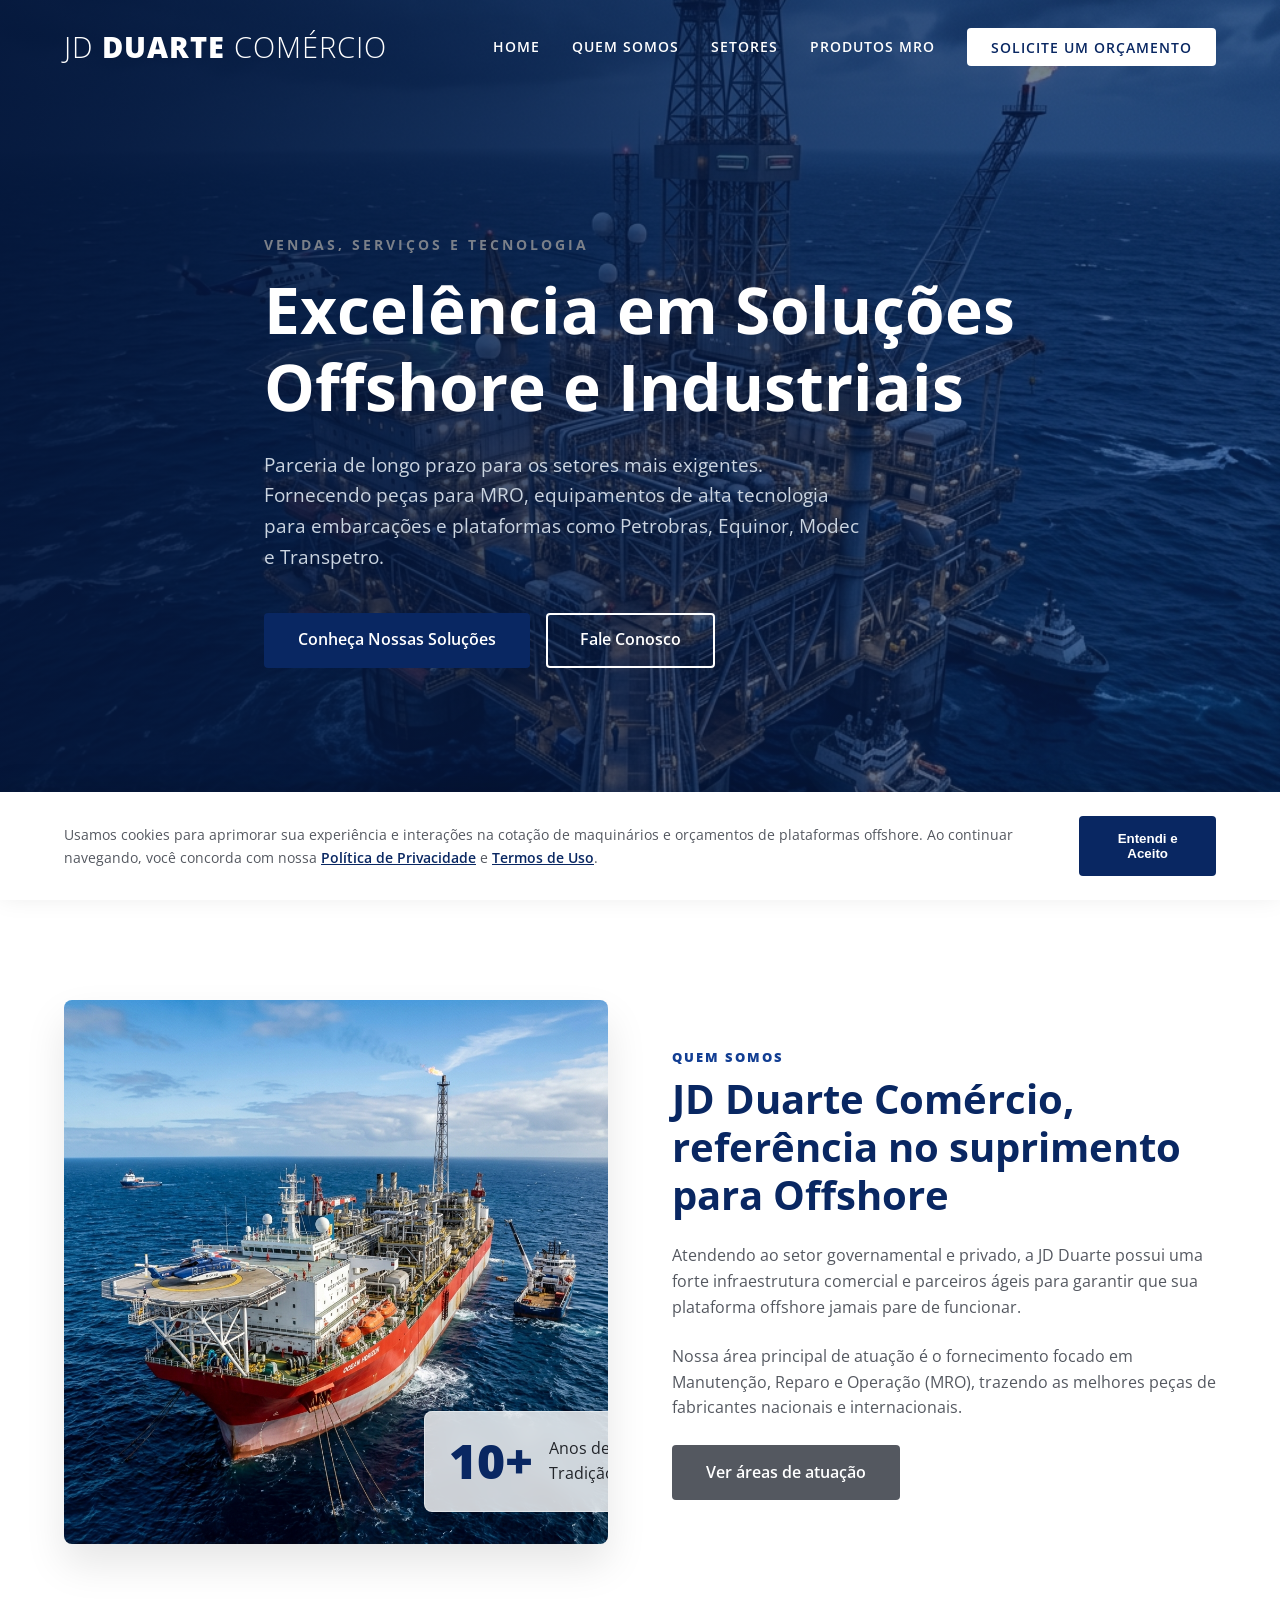
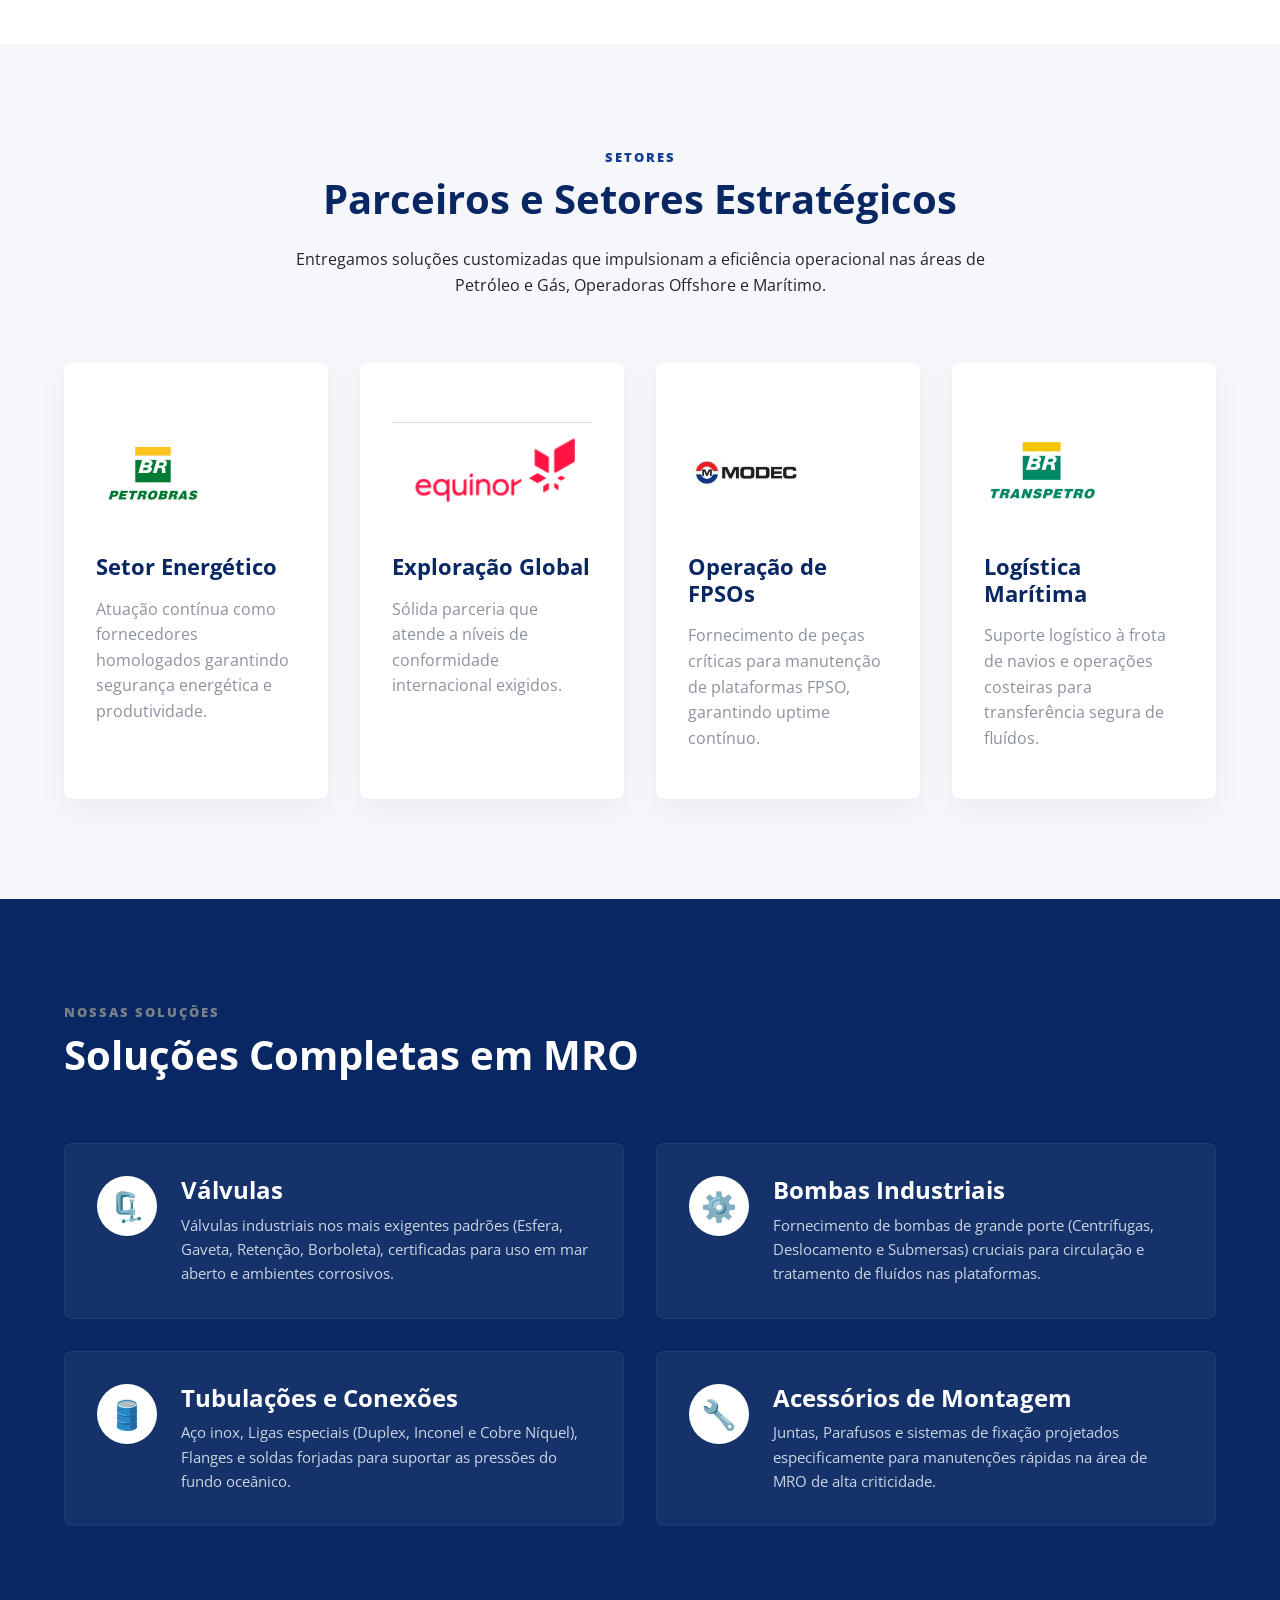
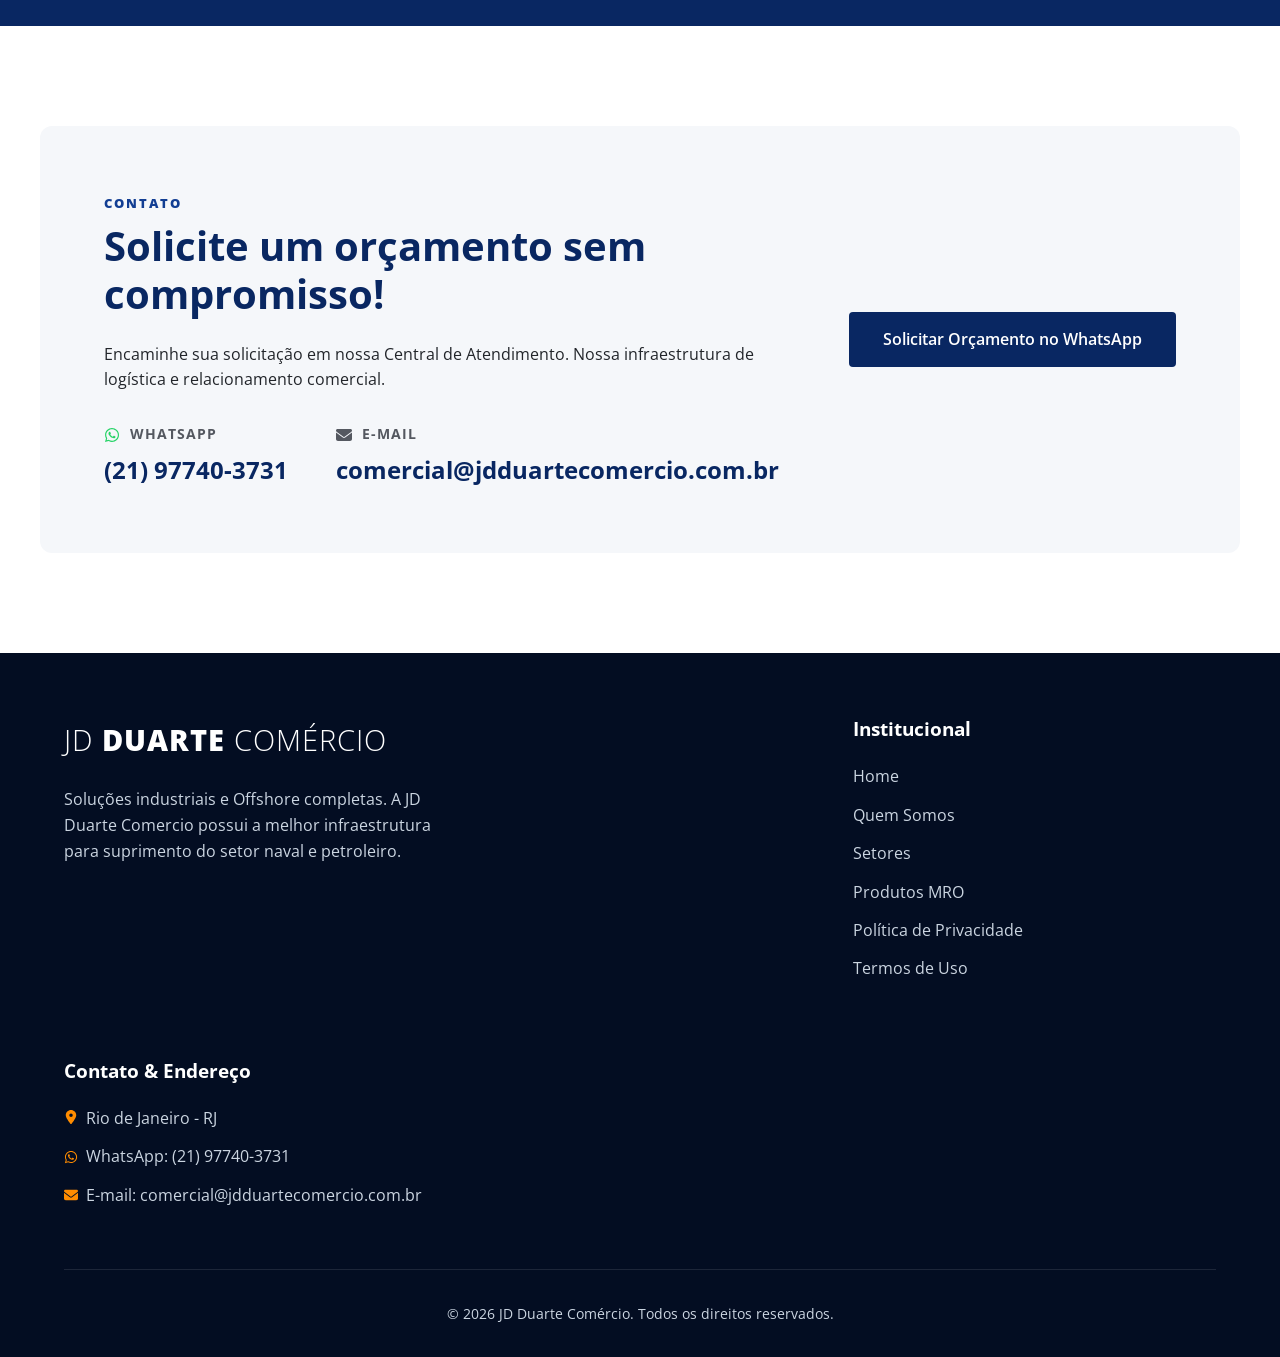
<file: index.html>
<!DOCTYPE html>
<html lang="pt-BR">
<head>
    <meta charset="UTF-8">
    <meta name="viewport" content="width=device-width, initial-scale=1.0">
    <title>JD Duarte Comércio - Soluções Offshore e Industriais</title>
    <!-- Favicon -->
    <link rel="icon" type="image/png" href="img/favicon.png">
    <!-- SEO Meta Tags -->
    <meta name="description" content="Especialistas em venda de peças para MRO (Manutenção, Reparo e Operação) para plataformas offshore. Fornecedora de válvulas, bombas, tubulações e equipamentos confiáveis.">
    <!-- Google Fonts: Open Sans -->
    <link rel="preconnect" href="https://fonts.googleapis.com">
    <link rel="preconnect" href="https://fonts.gstatic.com" crossorigin>
    <link href="https://fonts.googleapis.com/css2?family=Open+Sans:ital,wght@0,300..800;1,300..800&display=swap" rel="stylesheet">
    <!-- CSS -->
    <link rel="stylesheet" href="css/style.css">
</head>
<body>

    <!-- Navegação -->
    <header class="header" id="header">
        <div class="container">
            <a href="#" class="logo">
                <span class="logo-text">JD <strong>DUARTE</strong> COMÉRCIO</span>
            </a>
            <button class="mobile-toggle" aria-label="Abrir Menu">
                <span></span>
                <span></span>
                <span></span>
            </button>
            <nav class="navbar">
                <ul class="nav-list">
                    <li><a href="#hero" class="nav-link">Home</a></li>
                    <li><a href="#about" class="nav-link">Quem Somos</a></li>
                    <li><a href="#sectors" class="nav-link">Setores</a></li>
                    <li><a href="#products" class="nav-link">Produtos MRO</a></li>
                    <li><a href="#contact" class="nav-link btn-quote">Solicite um orçamento</a></li>
                </ul>
            </nav>
        </div>
    </header>

    <main>
        <!-- Home / Hero Section -->
        <section id="hero" class="hero fade-in-up">
            <div class="hero-bg"></div>
            <div class="container hero-content">
                <span class="hero-subtitle">VENDAS, SERVIÇOS E TECNOLOGIA</span>
                <h1 class="hero-title">Excelência em Soluções Offshore e Industriais</h1>
                <p class="hero-description">Parceria de longo prazo para os setores mais exigentes. Fornecendo peças para MRO, equipamentos de alta tecnologia para embarcações e plataformas como Petrobras, Equinor, Modec e Transpetro.</p>
                <div class="hero-buttons">
                    <a href="#products" class="btn btn-primary">Conheça Nossas Soluções</a>
                    <a href="#contact" class="btn btn-outline">Fale Conosco</a>
                </div>
            </div>
        </section>

        <!-- Quem Somos -->
        <section id="about" class="about section">
            <div class="container about-grid">
                <div class="about-image staggereable">
                    <!-- A placeholder box using the generated valves image -->
                    <div class="img-wrapper">
                         <img src="img/offshore.png" alt="Plataforma Offshore FPSO" id="about-img">
                         <div class="glass-float">
                             <span class="highlight-number">10+</span>
                             <span>Anos de<br>Tradição</span>
                         </div>
                    </div>
                </div>
                <div class="about-text staggereable">
                    <span class="section-tag">Quem somos</span>
                    <h2 class="section-title">JD Duarte Comércio, referência no suprimento para Offshore</h2>
                    <p>Atendendo ao setor governamental e privado, a JD Duarte possui uma forte infraestrutura comercial e parceiros ágeis para garantir que sua plataforma offshore jamais pare de funcionar.</p>
                    <p>Nossa área principal de atuação é o fornecimento focado em Manutenção, Reparo e Operação (MRO), trazendo as melhores peças de fabricantes nacionais e internacionais.</p>
                    <a href="#sectors" class="btn btn-secondary">Ver áreas de atuação</a>
                </div>
            </div>
        </section>

        <!-- Setores -->
        <section id="sectors" class="sectors section">
            <div class="container">
                <div class="section-header text-center staggereable">
                    <span class="section-tag">Setores</span>
                    <h2 class="section-title">Parceiros e Setores Estratégicos</h2>
                    <p>Entregamos soluções customizadas que impulsionam a eficiência operacional nas áreas de Petróleo e Gás, Operadoras Offshore e Marítimo.</p>
                </div>

                <div class="sectors-grid">
                    <div class="sector-card staggereable">
                        <div class="card-icon">
                            <img src="img/petrobras.jpg" alt="Petrobras" style="height: 115px; width: auto; max-width: 100%; object-fit: contain; margin-bottom: 1.5rem; display: block; mix-blend-mode: multiply;">
                        </div>
                        <h3>Setor Energético</h3>
                        <p>Atuação contínua como fornecedores homologados garantindo segurança energética e produtividade.</p>
                    </div>
                    <div class="sector-card staggereable">
                        <div class="card-icon">
                            <img src="img/equinor.png" alt="Equinor" style="height: 115px; width: auto; max-width: 100%; object-fit: contain; margin-bottom: 1.5rem; display: block; mix-blend-mode: multiply;">
                        </div>
                        <h3>Exploração Global</h3>
                        <p>Sólida parceria que atende a níveis de conformidade internacional exigidos.</p>
                    </div>
                    <div class="sector-card staggereable">
                        <div class="card-icon">
                            <img src="img/modec.jpg" alt="Modec" style="height: 115px; width: auto; max-width: 100%; object-fit: contain; margin-bottom: 1.5rem; display: block; mix-blend-mode: multiply;">
                        </div>
                        <h3>Operação de FPSOs</h3>
                        <p>Fornecimento de peças críticas para manutenção de plataformas FPSO, garantindo uptime contínuo.</p>
                    </div>
                    <div class="sector-card staggereable">
                        <div class="card-icon">
                            <img src="img/transpetro.png" alt="Transpetro" style="height: 115px; width: auto; max-width: 100%; object-fit: contain; margin-bottom: 1.5rem; display: block; mix-blend-mode: multiply;">
                        </div>
                        <h3>Logística Marítima</h3>
                        <p>Suporte logístico à frota de navios e operações costeiras para transferência segura de fluídos.</p>
                    </div>
                </div>
            </div>
        </section>

        <!-- Produtos e Soluções (MRO) -->
        <section id="products" class="products section">
            <div class="container">
                <div class="section-header staggereable">
                    <span class="section-tag">Nossas Soluções</span>
                    <h2 class="section-title" style="margin-bottom: 0;">Soluções Completas em MRO</h2>
                </div>

                <div class="products-grid">
                    <!-- Produto 1 -->
                    <div class="product-item staggereable">
                        <div class="product-img">
                            <span class="icon">🗜️</span> <!-- Placeholder icon symbol -->
                        </div>
                        <div class="product-info">
                            <h3>Válvulas</h3>
                            <p>Válvulas industriais nos mais exigentes padrões (Esfera, Gaveta, Retenção, Borboleta), certificadas para uso em mar aberto e ambientes corrosivos.</p>
                        </div>
                    </div>
                    <!-- Produto 2 -->
                    <div class="product-item staggereable">
                        <div class="product-img">
                            <span class="icon">⚙️</span>
                        </div>
                        <div class="product-info">
                            <h3>Bombas Industriais</h3>
                            <p>Fornecimento de bombas de grande porte (Centrífugas, Deslocamento e Submersas) cruciais para circulação e tratamento de fluídos nas plataformas.</p>
                        </div>
                    </div>
                    <!-- Produto 3 -->
                    <div class="product-item staggereable">
                        <div class="product-img">
                            <span class="icon">🛢️</span>
                        </div>
                        <div class="product-info">
                            <h3>Tubulações e Conexões</h3>
                            <p>Aço inox, Ligas especiais (Duplex, Inconel e Cobre Níquel), Flanges e soldas forjadas para suportar as pressões do fundo oceânico.</p>
                        </div>
                    </div>
                    <!-- Produto 4 -->
                    <div class="product-item staggereable">
                        <div class="product-img">
                            <span class="icon">🔧</span>
                        </div>
                        <div class="product-info">
                            <h3>Acessórios de Montagem</h3>
                            <p>Juntas, Parafusos e sistemas de fixação projetados especificamente para manutenções rápidas na área de MRO de alta criticidade.</p>
                        </div>
                    </div>
                </div>
            </div>
        </section>

        <!-- Contato -->
        <section id="contact" class="contact section">
            <div class="container contact-wrapper staggereable">
                <div class="contact-info">
                    <span class="section-tag">Contato</span>
                    <h2 class="section-title">Solicite um orçamento sem compromisso!</h2>
                    <p>Encaminhe sua solicitação em nossa Central de Atendimento. Nossa infraestrutura de logística e relacionamento comercial.</p>
                    
                    <div class="contact-details">
                        <div class="contact-item">
                            <h4>
                                <svg xmlns="http://www.w3.org/2000/svg" viewBox="0 0 448 512" width="16" height="16" style="vertical-align: text-bottom; fill: #25d366; margin-right: 5px;"><path d="M380.9 97.1C339 55.1 283.2 32 223.9 32c-122.4 0-222 99.6-222 222 0 39.1 10.2 77.3 29.6 111L0 480l117.7-30.9c32.4 17.7 68.9 27 106.1 27h.1c122.3 0 224.1-99.6 224.1-222 0-59.3-25.2-115-67.1-157zm-157 341.6c-33.2 0-65.7-8.9-94-25.7l-6.7-4-69.8 18.3L72 359.2l-4.4-7c-18.5-29.4-28.2-63.3-28.2-98.2 0-101.7 82.8-184.5 184.6-184.5 49.3 0 95.6 19.2 130.4 54.1 34.8 34.9 56.2 81.2 56.1 130.5 0 101.8-84.9 184.6-186.6 184.6zm101.2-138.2c-5.5-2.8-32.8-16.2-37.9-18-5.1-1.9-8.8-2.8-12.5 2.8-3.7 5.6-14.3 18-17.6 21.8-3.2 3.7-6.5 4.2-12 1.4-32.6-16.3-54-29.1-75.5-66-5.7-9.8 5.7-9.1 16.3-30.3 1.8-3.7.9-6.9-.5-9.7-1.4-2.8-12.5-30.1-17.1-41.2-4.5-10.8-9.1-9.3-12.5-9.5-3.2-.2-6.9-.2-10.6-.2-3.7 0-9.7 1.4-14.8 6.9-5.1 5.6-19.4 19-19.4 46.3 0 27.3 19.9 53.7 22.6 57.4 2.8 3.7 39.1 59.7 94.8 83.8 35.2 15.2 49 16.5 66.6 13.9 10.7-1.6 32.8-13.4 37.4-26.4 4.6-13 4.6-24.1 3.2-26.4-1.3-2.5-5-3.9-10.5-6.6z"/></svg>
                                WhatsApp
                            </h4>
                            <a href="https://api.whatsapp.com/send/?phone=5521977403731&text=Ol%C3%A1%20gostaria%20de%20fazer%20um%20or%C3%A7amento." class="contact-link" rel="noopener noreferrer" target="_blank">(21) 97740-3731</a>
                        </div>
                        <div class="contact-item">
                            <h4>
                                <svg xmlns="http://www.w3.org/2000/svg" viewBox="0 0 512 512" width="16" height="16" style="vertical-align: text-bottom; fill: var(--secondary-color); margin-right: 5px;"><path d="M48 64C21.5 64 0 85.5 0 112c0 15.1 7.1 29.3 19.2 38.4L236.8 313.6c11.4 8.5 27 8.5 38.4 0L492.8 150.4c12.1-9.1 19.2-23.3 19.2-38.4c0-26.5-21.5-48-48-48H48zM0 176V384c0 35.3 28.7 64 64 64H448c35.3 0 64-28.7 64-64V176L294.4 339.2c-22.8 17.1-54 17.1-76.8 0L0 176z"/></svg>
                                E-mail
                            </h4>
                            <a href="mailto:comercial@jdduartecomercio.com.br" class="contact-link">comercial@jdduartecomercio.com.br</a>
                        </div>
                    </div>
                </div>
                <div class="contact-action">
                     <a href="https://api.whatsapp.com/send/?phone=5521977403731&text=Ol%C3%A1%20gostaria%20de%20fazer%20um%20or%C3%A7amento." class="btn btn-primary pulse-btn" target="_blank" rel="noopener noreferrer">Solicitar Orçamento no WhatsApp</a>
                </div>
            </div>
        </section>

    </main>

    <!-- Footer -->
    <footer class="footer">
        <div class="container">
            <div class="footer-grid">
                <div class="footer-brand">
                    <a href="#" class="logo">
                        <span class="logo-text">JD <strong>DUARTE</strong> COMÉRCIO</span>
                    </a>
                    <p>Soluções industriais e Offshore completas. A JD Duarte Comercio possui a melhor infraestrutura para suprimento do setor naval e petroleiro.</p>
                </div>
                <div class="footer-links">
                    <h4>Institucional</h4>
                    <ul>
                        <li><a href="index.html#hero">Home</a></li>
                        <li><a href="index.html#about">Quem Somos</a></li>
                        <li><a href="index.html#sectors">Setores</a></li>
                        <li><a href="index.html#products">Produtos MRO</a></li>
                        <li><a href="politica.html">Política de Privacidade</a></li>
                        <li><a href="termos.html">Termos de Uso</a></li>
                    </ul>
                </div>
                <div class="footer-links footer-contact">
                    <h4>Contato & Endereço</h4>
                    <ul class="contact-footer-list">
                        <li style="display: flex; align-items: flex-start; gap: 8px; margin-bottom: 0.8rem;">
                            <svg xmlns="http://www.w3.org/2000/svg" viewBox="0 0 384 512" width="14" height="14" style="flex-shrink: 0; margin-top: 4px; fill: #ff8c00;"><path d="M215.7 499.2C267 435 384 279.4 384 192C384 86 298 0 192 0S0 86 0 192c0 87.4 117 243 168.3 307.2c12.3 15.3 35.1 15.3 47.4 0zM192 128a64 64 0 1 1 0 128 64 64 0 1 1 0-128z"/></svg>
                            <span>Rio de Janeiro - RJ</span>
                        </li>
                        <li style="display: flex; align-items: center; gap: 8px; margin-bottom: 0.8rem;">
                            <svg xmlns="http://www.w3.org/2000/svg" viewBox="0 0 448 512" width="14" height="14" style="flex-shrink: 0; fill: #ff8c00;"><path d="M380.9 97.1C339 55.1 283.2 32 223.9 32c-122.4 0-222 99.6-222 222 0 39.1 10.2 77.3 29.6 111L0 480l117.7-30.9c32.4 17.7 68.9 27 106.1 27h.1c122.3 0 224.1-99.6 224.1-222 0-59.3-25.2-115-67.1-157zm-157 341.6c-33.2 0-65.7-8.9-94-25.7l-6.7-4-69.8 18.3L72 359.2l-4.4-7c-18.5-29.4-28.2-63.3-28.2-98.2 0-101.7 82.8-184.5 184.6-184.5 49.3 0 95.6 19.2 130.4 54.1 34.8 34.9 56.2 81.2 56.1 130.5 0 101.8-84.9 184.6-186.6 184.6zm101.2-138.2c-5.5-2.8-32.8-16.2-37.9-18-5.1-1.9-8.8-2.8-12.5 2.8-3.7 5.6-14.3 18-17.6 21.8-3.2 3.7-6.5 4.2-12 1.4-32.6-16.3-54-29.1-75.5-66-5.7-9.8 5.7-9.1 16.3-30.3 1.8-3.7.9-6.9-.5-9.7-1.4-2.8-12.5-30.1-17.1-41.2-4.5-10.8-9.1-9.3-12.5-9.5-3.2-.2-6.9-.2-10.6-.2-3.7 0-9.7 1.4-14.8 6.9-5.1 5.6-19.4 19-19.4 46.3 0 27.3 19.9 53.7 22.6 57.4 2.8 3.7 39.1 59.7 94.8 83.8 35.2 15.2 49 16.5 66.6 13.9 10.7-1.6 32.8-13.4 37.4-26.4 4.6-13 4.6-24.1 3.2-26.4-1.3-2.5-5-3.9-10.5-6.6z"/></svg>
                            <a href="https://api.whatsapp.com/send/?phone=5521977403731&text=Ol%C3%A1%20gostaria%20de%20fazer%20um%20or%C3%A7amento." target="_blank" rel="noopener noreferrer">WhatsApp: (21) 97740-3731</a>
                        </li>
                        <li style="display: flex; align-items: center; gap: 8px; margin-bottom: 0.8rem;">
                            <svg xmlns="http://www.w3.org/2000/svg" viewBox="0 0 512 512" width="14" height="14" style="flex-shrink: 0; fill: #ff8c00;"><path d="M48 64C21.5 64 0 85.5 0 112c0 15.1 7.1 29.3 19.2 38.4L236.8 313.6c11.4 8.5 27 8.5 38.4 0L492.8 150.4c12.1-9.1 19.2-23.3 19.2-38.4c0-26.5-21.5-48-48-48H48zM0 176V384c0 35.3 28.7 64 64 64H448c35.3 0 64-28.7 64-64V176L294.4 339.2c-22.8 17.1-54 17.1-76.8 0L0 176z"/></svg>
                            <a href="mailto:comercial@jdduartecomercio.com.br">E-mail: comercial@jdduartecomercio.com.br</a>
                        </li>
                    </ul>
                </div>
            </div>
            
            <div class="footer-bottom">
                <p>&copy; <span id="year"></span> JD Duarte Comércio. Todos os direitos reservados.</p>
            </div>
        </div>
    </footer>

    <!-- LGPD Cookie Banner -->
    <div id="lgpd-banner" class="lgpd-banner hide">
        <div class="lgpd-content">
            <p>Usamos cookies para aprimorar sua experiência e interações na cotação de maquinários e orçamentos de plataformas offshore. Ao continuar navegando, você concorda com nossa <a href="politica.html">Política de Privacidade</a> e <a href="termos.html">Termos de Uso</a>.</p>
            <button id="lgpd-accept" class="btn btn-primary">Entendi e Aceito</button>
        </div>
    </div>

    <!-- WhatsApp Floating Button -->
    <a href="https://api.whatsapp.com/send/?phone=5521977403731&text=Ol%C3%A1%20gostaria%20de%20fazer%20um%20or%C3%A7amento." class="whatsapp-float" target="_blank" rel="noopener noreferrer" aria-label="Falar conosco no WhatsApp">
        <svg xmlns="http://www.w3.org/2000/svg" viewBox="0 0 448 512" width="30" height="30"><path fill="currentColor" d="M380.9 97.1C339 55.1 283.2 32 223.9 32c-122.4 0-222 99.6-222 222 0 39.1 10.2 77.3 29.6 111L0 480l117.7-30.9c32.4 17.7 68.9 27 106.1 27h.1c122.3 0 224.1-99.6 224.1-222 0-59.3-25.2-115-67.1-157zm-157 341.6c-33.2 0-65.7-8.9-94-25.7l-6.7-4-69.8 18.3L72 359.2l-4.4-7c-18.5-29.4-28.2-63.3-28.2-98.2 0-101.7 82.8-184.5 184.6-184.5 49.3 0 95.6 19.2 130.4 54.1 34.8 34.9 56.2 81.2 56.1 130.5 0 101.8-84.9 184.6-186.6 184.6zm101.2-138.2c-5.5-2.8-32.8-16.2-37.9-18-5.1-1.9-8.8-2.8-12.5 2.8-3.7 5.6-14.3 18-17.6 21.8-3.2 3.7-6.5 4.2-12 1.4-32.6-16.3-54-29.1-75.5-66-5.7-9.8 5.7-9.1 16.3-30.3 1.8-3.7.9-6.9-.5-9.7-1.4-2.8-12.5-30.1-17.1-41.2-4.5-10.8-9.1-9.3-12.5-9.5-3.2-.2-6.9-.2-10.6-.2-3.7 0-9.7 1.4-14.8 6.9-5.1 5.6-19.4 19-19.4 46.3 0 27.3 19.9 53.7 22.6 57.4 2.8 3.7 39.1 59.7 94.8 83.8 35.2 15.2 49 16.5 66.6 13.9 10.7-1.6 32.8-13.4 37.4-26.4 4.6-13 4.6-24.1 3.2-26.4-1.3-2.5-5-3.9-10.5-6.6z"/></svg>
    </a>

    <!-- JS -->
    <script src="js/script.js"></script>
</body>
</html>
</file>
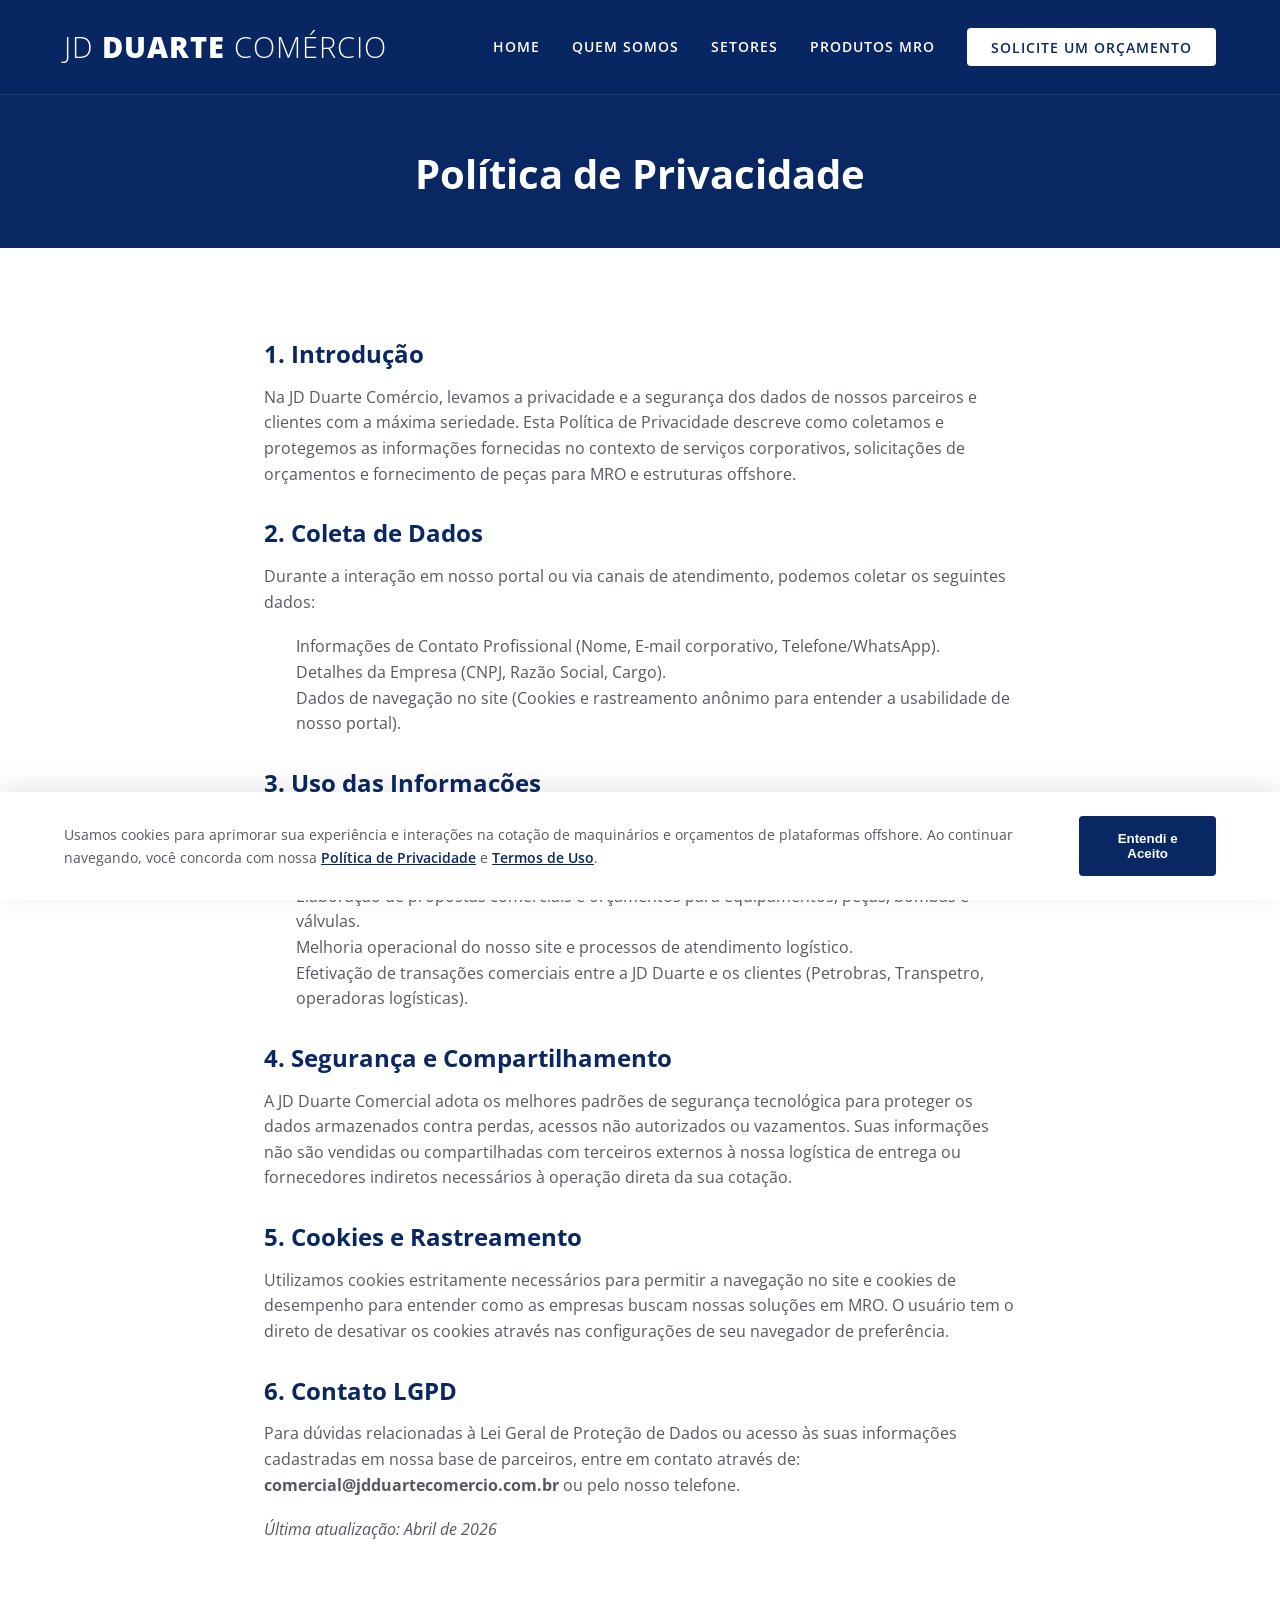
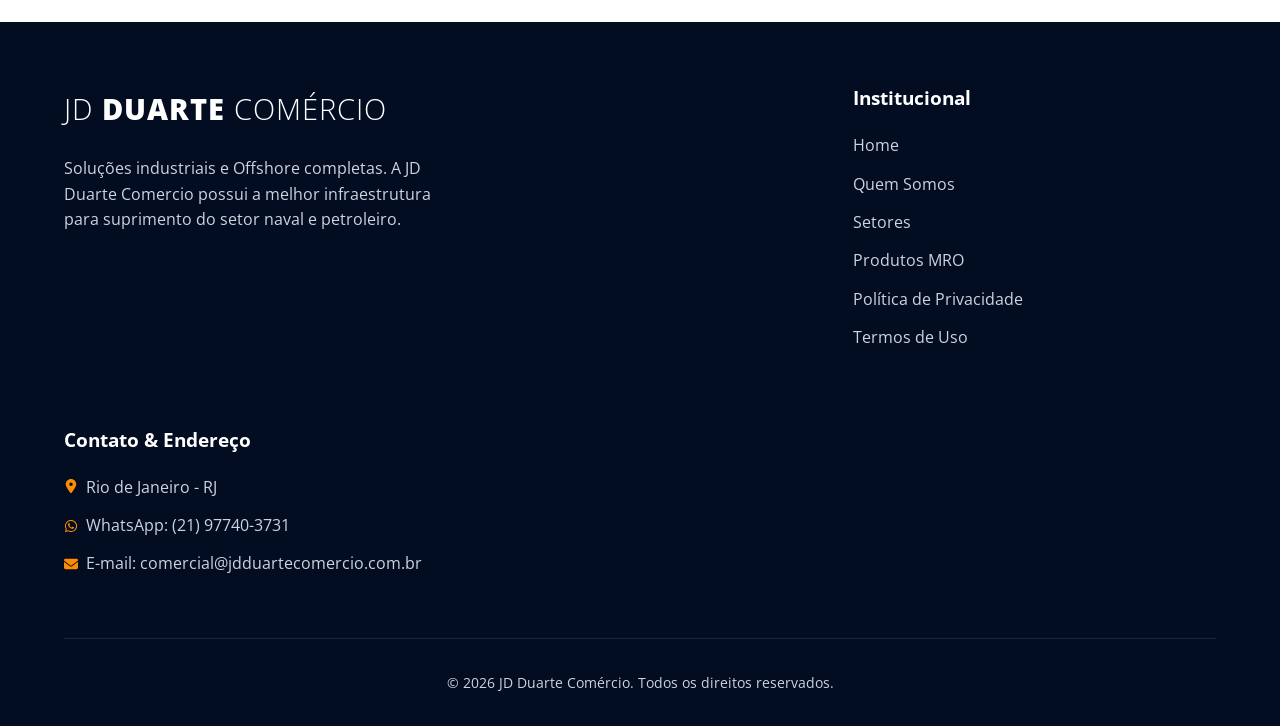
<file: politica.html>
<!DOCTYPE html>
<html lang="pt-BR">
<head>
    <meta charset="UTF-8">
    <meta name="viewport" content="width=device-width, initial-scale=1.0">
    <title>Política de Privacidade - JD Duarte Comércio</title>
    <!-- Favicon -->
    <link rel="icon" type="image/png" href="img/favicon.png">
    <!-- Google Fonts: Open Sans -->
    <link rel="preconnect" href="https://fonts.googleapis.com">
    <link rel="preconnect" href="https://fonts.gstatic.com" crossorigin>
    <link href="https://fonts.googleapis.com/css2?family=Open+Sans:ital,wght@0,300..800;1,300..800&display=swap" rel="stylesheet">
    <!-- CSS -->
    <link rel="stylesheet" href="css/style.css">
    <style>
        .page-header {
            padding: 150px 0 50px;
            background-color: var(--primary-color);
            color: var(--text-light);
            text-align: center;
        }
        .page-content {
            padding: 60px 0;
            background-color: var(--text-light);
        }
        .text-container {
            max-width: 800px;
            margin: 0 auto;
        }
        .text-container h2 {
            color: var(--primary-color);
            margin-top: 2rem;
            margin-bottom: 1rem;
        }
        .text-container p, .text-container ul {
            margin-bottom: 1.2rem;
            color: var(--secondary-color);
        }
        .text-container ul {
            padding-left: 2rem;
        }
        /* Garantir cor da navbar em páginas internas */
        .header {
            background: var(--glass-bg);
            backdrop-filter: blur(10px);
            border-bottom: 1px solid var(--glass-border);
        }
    </style>
</head>
<body>

    <!-- Navegação -->
    <header class="header scrolled" id="header">
        <div class="container">
            <a href="index.html" class="logo">
                <span class="logo-text">JD <strong>DUARTE</strong> COMÉRCIO</span>
            </a>
            <button class="mobile-toggle" aria-label="Abrir Menu">
                <span></span>
                <span></span>
                <span></span>
            </button>
            <nav class="navbar">
                <ul class="nav-list">
                    <li><a href="index.html#hero" class="nav-link">Home</a></li>
                    <li><a href="index.html#about" class="nav-link">Quem Somos</a></li>
                    <li><a href="index.html#sectors" class="nav-link">Setores</a></li>
                    <li><a href="index.html#products" class="nav-link">Produtos MRO</a></li>
                    <li><a href="index.html#contact" class="nav-link btn-quote">Solicite um orçamento</a></li>
                </ul>
            </nav>
        </div>
    </header>

    <main>
        <section class="page-header">
            <div class="container">
                <h1 class="hero-title" style="font-size: 2.5rem; margin-bottom: 0;">Política de Privacidade</h1>
            </div>
        </section>

        <section class="page-content">
            <div class="container text-container">
                <h2>1. Introdução</h2>
                <p>Na JD Duarte Comércio, levamos a privacidade e a segurança dos dados de nossos parceiros e clientes com a máxima seriedade. Esta Política de Privacidade descreve como coletamos e protegemos as informações fornecidas no contexto de serviços corporativos, solicitações de orçamentos e fornecimento de peças para MRO e estruturas offshore.</p>
                
                <h2>2. Coleta de Dados</h2>
                <p>Durante a interação em nosso portal ou via canais de atendimento, podemos coletar os seguintes dados:</p>
                <ul>
                    <li>Informações de Contato Profissional (Nome, E-mail corporativo, Telefone/WhatsApp).</li>
                    <li>Detalhes da Empresa (CNPJ, Razão Social, Cargo).</li>
                    <li>Dados de navegação no site (Cookies e rastreamento anônimo para entender a usabilidade de nosso portal).</li>
                </ul>

                <h2>3. Uso das Informações</h2>
                <p>Os dados coletados são estritamente utilizados para viabilizar as atividades B2B de prospecção e vendas, tais como:</p>
                <ul>
                    <li>Elaboração de propostas comerciais e orçamentos para equipamentos, peças, bombas e válvulas.</li>
                    <li>Melhoria operacional do nosso site e processos de atendimento logístico.</li>
                    <li>Efetivação de transações comerciais entre a JD Duarte e os clientes (Petrobras, Transpetro, operadoras logísticas).</li>
                </ul>

                <h2>4. Segurança e Compartilhamento</h2>
                <p>A JD Duarte Comercial adota os melhores padrões de segurança tecnológica para proteger os dados armazenados contra perdas, acessos não autorizados ou vazamentos. Suas informações não são vendidas ou compartilhadas com terceiros externos à nossa logística de entrega ou fornecedores indiretos necessários à operação direta da sua cotação.</p>

                <h2>5. Cookies e Rastreamento</h2>
                <p>Utilizamos cookies estritamente necessários para permitir a navegação no site e cookies de desempenho para entender como as empresas buscam nossas soluções em MRO. O usuário tem o direto de desativar os cookies através nas configurações de seu navegador de preferência.</p>

                <h2>6. Contato LGPD</h2>
                <p>Para dúvidas relacionadas à Lei Geral de Proteção de Dados ou acesso às suas informações cadastradas em nossa base de parceiros, entre em contato através de: <strong>comercial@jdduartecomercio.com.br</strong> ou pelo nosso telefone.</p>
                <p><em>Última atualização: Abril de 2026</em></p>
            </div>
        </section>
    </main>

    <!-- Footer -->
    <footer class="footer">
        <div class="container">
            <div class="footer-grid">
                <div class="footer-brand">
                    <a href="index.html" class="logo">
                        <span class="logo-text">JD <strong>DUARTE</strong> COMÉRCIO</span>
                    </a>
                    <p>Soluções industriais e Offshore completas. A JD Duarte Comercio possui a melhor infraestrutura para suprimento do setor naval e petroleiro.</p>
                </div>
                <div class="footer-links">
                    <h4>Institucional</h4>
                    <ul>
                        <li><a href="index.html#hero">Home</a></li>
                        <li><a href="index.html#about">Quem Somos</a></li>
                        <li><a href="index.html#sectors">Setores</a></li>
                        <li><a href="index.html#products">Produtos MRO</a></li>
                        <li><a href="politica.html">Política de Privacidade</a></li>
                        <li><a href="termos.html">Termos de Uso</a></li>
                    </ul>
                </div>
                <div class="footer-links footer-contact">
                    <h4>Contato & Endereço</h4>
                    <ul class="contact-footer-list">
                        <li style="display: flex; align-items: flex-start; gap: 8px; margin-bottom: 0.8rem;">
                            <svg xmlns="http://www.w3.org/2000/svg" viewBox="0 0 384 512" width="14" height="14" style="flex-shrink: 0; margin-top: 4px; fill: #ff8c00;"><path d="M215.7 499.2C267 435 384 279.4 384 192C384 86 298 0 192 0S0 86 0 192c0 87.4 117 243 168.3 307.2c12.3 15.3 35.1 15.3 47.4 0zM192 128a64 64 0 1 1 0 128 64 64 0 1 1 0-128z"/></svg>
                            <span>Rio de Janeiro - RJ</span>
                        </li>
                        <li style="display: flex; align-items: center; gap: 8px; margin-bottom: 0.8rem;">
                            <svg xmlns="http://www.w3.org/2000/svg" viewBox="0 0 448 512" width="14" height="14" style="flex-shrink: 0; fill: #ff8c00;"><path d="M380.9 97.1C339 55.1 283.2 32 223.9 32c-122.4 0-222 99.6-222 222 0 39.1 10.2 77.3 29.6 111L0 480l117.7-30.9c32.4 17.7 68.9 27 106.1 27h.1c122.3 0 224.1-99.6 224.1-222 0-59.3-25.2-115-67.1-157zm-157 341.6c-33.2 0-65.7-8.9-94-25.7l-6.7-4-69.8 18.3L72 359.2l-4.4-7c-18.5-29.4-28.2-63.3-28.2-98.2 0-101.7 82.8-184.5 184.6-184.5 49.3 0 95.6 19.2 130.4 54.1 34.8 34.9 56.2 81.2 56.1 130.5 0 101.8-84.9 184.6-186.6 184.6zm101.2-138.2c-5.5-2.8-32.8-16.2-37.9-18-5.1-1.9-8.8-2.8-12.5 2.8-3.7 5.6-14.3 18-17.6 21.8-3.2 3.7-6.5 4.2-12 1.4-32.6-16.3-54-29.1-75.5-66-5.7-9.8 5.7-9.1 16.3-30.3 1.8-3.7.9-6.9-.5-9.7-1.4-2.8-12.5-30.1-17.1-41.2-4.5-10.8-9.1-9.3-12.5-9.5-3.2-.2-6.9-.2-10.6-.2-3.7 0-9.7 1.4-14.8 6.9-5.1 5.6-19.4 19-19.4 46.3 0 27.3 19.9 53.7 22.6 57.4 2.8 3.7 39.1 59.7 94.8 83.8 35.2 15.2 49 16.5 66.6 13.9 10.7-1.6 32.8-13.4 37.4-26.4 4.6-13 4.6-24.1 3.2-26.4-1.3-2.5-5-3.9-10.5-6.6z"/></svg>
                            <a href="https://api.whatsapp.com/send/?phone=5521977403731&text=Ol%C3%A1%20gostaria%20de%20fazer%20um%20or%C3%A7amento." target="_blank" rel="noopener noreferrer">WhatsApp: (21) 97740-3731</a>
                        </li>
                        <li style="display: flex; align-items: center; gap: 8px; margin-bottom: 0.8rem;">
                            <svg xmlns="http://www.w3.org/2000/svg" viewBox="0 0 512 512" width="14" height="14" style="flex-shrink: 0; fill: #ff8c00;"><path d="M48 64C21.5 64 0 85.5 0 112c0 15.1 7.1 29.3 19.2 38.4L236.8 313.6c11.4 8.5 27 8.5 38.4 0L492.8 150.4c12.1-9.1 19.2-23.3 19.2-38.4c0-26.5-21.5-48-48-48H48zM0 176V384c0 35.3 28.7 64 64 64H448c35.3 0 64-28.7 64-64V176L294.4 339.2c-22.8 17.1-54 17.1-76.8 0L0 176z"/></svg>
                            <a href="mailto:comercial@jdduartecomercio.com.br">E-mail: comercial@jdduartecomercio.com.br</a>
                        </li>
                    </ul>
                </div>
            </div>
            
            <div class="footer-bottom">
                <p>&copy; <span id="year"></span> JD Duarte Comércio. Todos os direitos reservados.</p>
            </div>
        </div>
    </footer>

    <!-- LGPD Cookie Banner -->
    <div id="lgpd-banner" class="lgpd-banner hide">
        <div class="lgpd-content">
            <p>Usamos cookies para aprimorar sua experiência e interações na cotação de maquinários e orçamentos de plataformas offshore. Ao continuar navegando, você concorda com nossa <a href="politica.html">Política de Privacidade</a> e <a href="termos.html">Termos de Uso</a>.</p>
            <button id="lgpd-accept" class="btn btn-primary">Entendi e Aceito</button>
        </div>
    </div>

    <!-- WhatsApp Floating Button -->
    <a href="https://api.whatsapp.com/send/?phone=5521977403731&text=Ol%C3%A1%20gostaria%20de%20fazer%20um%20or%C3%A7amento." class="whatsapp-float" target="_blank" rel="noopener noreferrer" aria-label="Falar conosco no WhatsApp">
        <svg xmlns="http://www.w3.org/2000/svg" viewBox="0 0 448 512" width="30" height="30"><path fill="currentColor" d="M380.9 97.1C339 55.1 283.2 32 223.9 32c-122.4 0-222 99.6-222 222 0 39.1 10.2 77.3 29.6 111L0 480l117.7-30.9c32.4 17.7 68.9 27 106.1 27h.1c122.3 0 224.1-99.6 224.1-222 0-59.3-25.2-115-67.1-157zm-157 341.6c-33.2 0-65.7-8.9-94-25.7l-6.7-4-69.8 18.3L72 359.2l-4.4-7c-18.5-29.4-28.2-63.3-28.2-98.2 0-101.7 82.8-184.5 184.6-184.5 49.3 0 95.6 19.2 130.4 54.1 34.8 34.9 56.2 81.2 56.1 130.5 0 101.8-84.9 184.6-186.6 184.6zm101.2-138.2c-5.5-2.8-32.8-16.2-37.9-18-5.1-1.9-8.8-2.8-12.5 2.8-3.7 5.6-14.3 18-17.6 21.8-3.2 3.7-6.5 4.2-12 1.4-32.6-16.3-54-29.1-75.5-66-5.7-9.8 5.7-9.1 16.3-30.3 1.8-3.7.9-6.9-.5-9.7-1.4-2.8-12.5-30.1-17.1-41.2-4.5-10.8-9.1-9.3-12.5-9.5-3.2-.2-6.9-.2-10.6-.2-3.7 0-9.7 1.4-14.8 6.9-5.1 5.6-19.4 19-19.4 46.3 0 27.3 19.9 53.7 22.6 57.4 2.8 3.7 39.1 59.7 94.8 83.8 35.2 15.2 49 16.5 66.6 13.9 10.7-1.6 32.8-13.4 37.4-26.4 4.6-13 4.6-24.1 3.2-26.4-1.3-2.5-5-3.9-10.5-6.6z"/></svg>
    </a>

    <!-- JS -->
    <script src="js/script.js"></script>
</body>
</html>
</file>
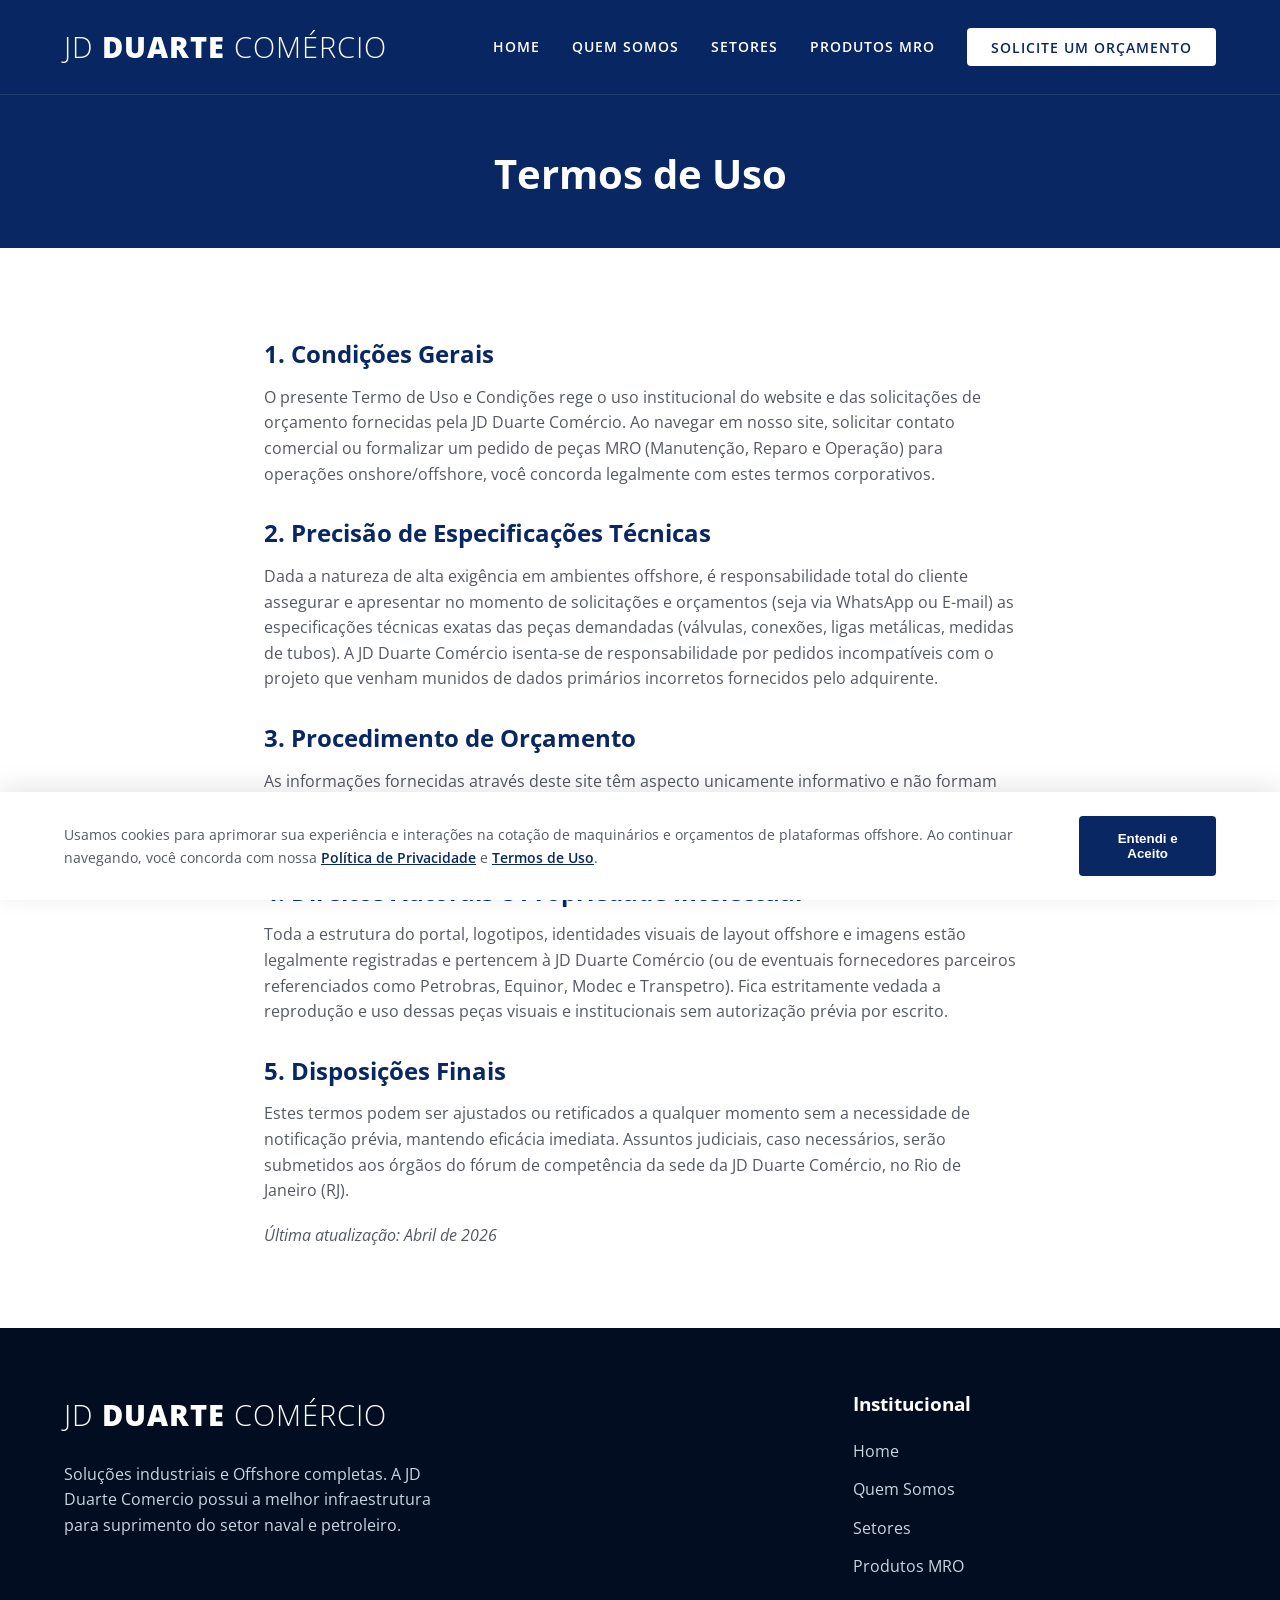
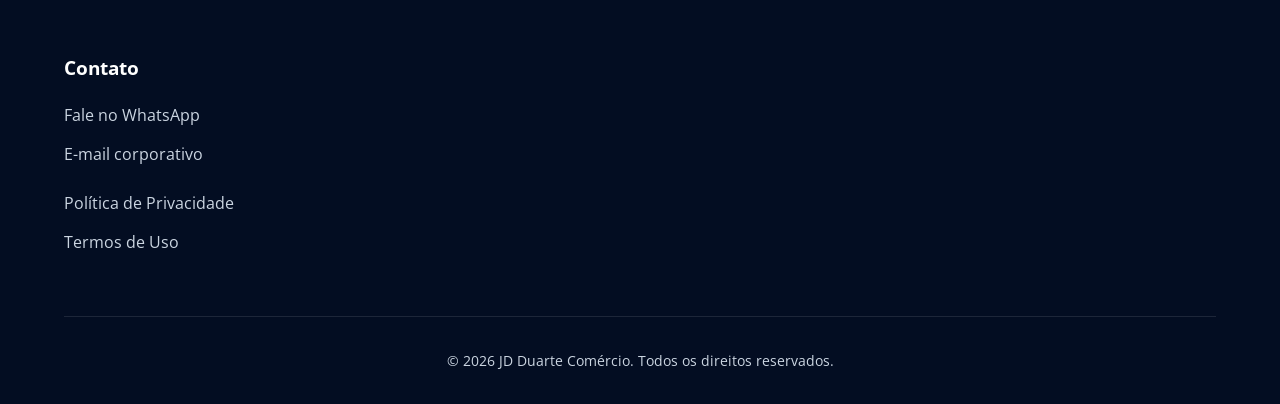
<file: termos.html>
<!DOCTYPE html>
<html lang="pt-BR">
<head>
    <meta charset="UTF-8">
    <meta name="viewport" content="width=device-width, initial-scale=1.0">
    <title>Termos de Uso - JD Duarte Comércio</title>
    <!-- Favicon -->
    <link rel="icon" type="image/png" href="img/favicon.png">
    <!-- Google Fonts: Open Sans -->
    <link rel="preconnect" href="https://fonts.googleapis.com">
    <link rel="preconnect" href="https://fonts.gstatic.com" crossorigin>
    <link href="https://fonts.googleapis.com/css2?family=Open+Sans:ital,wght@0,300..800;1,300..800&display=swap" rel="stylesheet">
    <!-- CSS -->
    <link rel="stylesheet" href="css/style.css">
    <style>
        .page-header {
            padding: 150px 0 50px;
            background-color: var(--primary-color);
            color: var(--text-light);
            text-align: center;
        }
        .page-content {
            padding: 60px 0;
            background-color: var(--text-light);
        }
        .text-container {
            max-width: 800px;
            margin: 0 auto;
        }
        .text-container h2 {
            color: var(--primary-color);
            margin-top: 2rem;
            margin-bottom: 1rem;
        }
        .text-container p, .text-container ul {
            margin-bottom: 1.2rem;
            color: var(--secondary-color);
        }
        /* Garantir cor da navbar em páginas internas */
        .header {
            background: var(--glass-bg);
            backdrop-filter: blur(10px);
            border-bottom: 1px solid var(--glass-border);
        }
    </style>
</head>
<body>

    <!-- Navegação -->
    <header class="header scrolled" id="header">
        <div class="container">
            <a href="index.html" class="logo">
                <span class="logo-text">JD <strong>DUARTE</strong> COMÉRCIO</span>
            </a>
            <button class="mobile-toggle" aria-label="Abrir Menu">
                <span></span>
                <span></span>
                <span></span>
            </button>
            <nav class="navbar">
                <ul class="nav-list">
                    <li><a href="index.html#hero" class="nav-link">Home</a></li>
                    <li><a href="index.html#about" class="nav-link">Quem Somos</a></li>
                    <li><a href="index.html#sectors" class="nav-link">Setores</a></li>
                    <li><a href="index.html#products" class="nav-link">Produtos MRO</a></li>
                    <li><a href="index.html#contact" class="nav-link btn-quote">Solicite um orçamento</a></li>
                </ul>
            </nav>
        </div>
    </header>

    <main>
        <section class="page-header">
            <div class="container">
                <h1 class="hero-title" style="font-size: 2.5rem; margin-bottom: 0;">Termos de Uso</h1>
            </div>
        </section>

        <section class="page-content">
            <div class="container text-container">
                <h2>1. Condições Gerais</h2>
                <p>O presente Termo de Uso e Condições rege o uso institucional do website e das solicitações de orçamento fornecidas pela JD Duarte Comércio. Ao navegar em nosso site, solicitar contato comercial ou formalizar um pedido de peças MRO (Manutenção, Reparo e Operação) para operações onshore/offshore, você concorda legalmente com estes termos corporativos.</p>

                <h2>2. Precisão de Especificações Técnicas</h2>
                <p>Dada a natureza de alta exigência em ambientes offshore, é responsabilidade total do cliente assegurar e apresentar no momento de solicitações e orçamentos (seja via WhatsApp ou E-mail) as especificações técnicas exatas das peças demandadas (válvulas, conexões, ligas metálicas, medidas de tubos). A JD Duarte Comércio isenta-se de responsabilidade por pedidos incompatíveis com o projeto que venham munidos de dados primários incorretos fornecidos pelo adquirente.</p>

                <h2>3. Procedimento de Orçamento</h2>
                <p>As informações fornecidas através deste site têm aspecto unicamente informativo e não formam contratos vinculativos imediatos. Processos de cotação estão dependentes de verificação de estoque e fabricação mediante contato executivo.</p>

                <h2>4. Direitos Autorais e Propriedade Intelectual</h2>
                <p>Toda a estrutura do portal, logotipos, identidades visuais de layout offshore e imagens estão legalmente registradas e pertencem à JD Duarte Comércio (ou de eventuais fornecedores parceiros referenciados como Petrobras, Equinor, Modec e Transpetro). Fica estritamente vedada a reprodução e uso dessas peças visuais e institucionais sem autorização prévia por escrito.</p>

                <h2>5. Disposições Finais</h2>
                <p>Estes termos podem ser ajustados ou retificados a qualquer momento sem a necessidade de notificação prévia, mantendo eficácia imediata. Assuntos judiciais, caso necessários, serão submetidos aos órgãos do fórum de competência da sede da JD Duarte Comércio, no Rio de Janeiro (RJ).</p>
                <p><em>Última atualização: Abril de 2026</em></p>
            </div>
        </section>
    </main>

    <!-- Footer -->
    <footer class="footer">
        <div class="container">
            <div class="footer-grid">
                <div class="footer-brand">
                    <a href="index.html" class="logo">
                        <span class="logo-text">JD <strong>DUARTE</strong> COMÉRCIO</span>
                    </a>
                    <p>Soluções industriais e Offshore completas. A JD Duarte Comercio possui a melhor infraestrutura para suprimento do setor naval e petroleiro.</p>
                </div>
                <div class="footer-links">
                    <h4>Institucional</h4>
                    <ul>
                        <li><a href="index.html#hero">Home</a></li>
                        <li><a href="index.html#about">Quem Somos</a></li>
                        <li><a href="index.html#sectors">Setores</a></li>
                        <li><a href="index.html#products">Produtos MRO</a></li>
                    </ul>
                </div>
                <div class="footer-links">
                    <h4>Contato</h4>
                    <ul>
                        <li><a href="https://api.whatsapp.com/send/?phone=5521977403731&text=Ol%C3%A1%20gostaria%20de%20fazer%20um%20or%C3%A7amento." target="_blank" rel="noopener noreferrer">Fale no WhatsApp</a></li>
                        <li><a href="mailto:comercial@jdduartecomercio.com.br">E-mail corporativo</a></li>
                        <li style="margin-top: 1.5rem;"><a href="politica.html">Política de Privacidade</a></li>
                        <li><a href="termos.html">Termos de Uso</a></li>
                    </ul>
                </div>
            </div>
            
            <div class="footer-bottom">
                <p>&copy; <span id="year"></span> JD Duarte Comércio. Todos os direitos reservados.</p>
            </div>
        </div>
    </footer>

    <!-- LGPD Cookie Banner -->
    <div id="lgpd-banner" class="lgpd-banner hide">
        <div class="lgpd-content">
            <p>Usamos cookies para aprimorar sua experiência e interações na cotação de maquinários e orçamentos de plataformas offshore. Ao continuar navegando, você concorda com nossa <a href="politica.html">Política de Privacidade</a> e <a href="termos.html">Termos de Uso</a>.</p>
            <button id="lgpd-accept" class="btn btn-primary">Entendi e Aceito</button>
        </div>
    </div>

    <!-- WhatsApp Floating Button -->
    <a href="https://api.whatsapp.com/send/?phone=5521977403731&text=Ol%C3%A1%20gostaria%20de%20fazer%20um%20or%C3%A7amento." class="whatsapp-float" target="_blank" rel="noopener noreferrer" aria-label="Falar conosco no WhatsApp">
        <svg xmlns="http://www.w3.org/2000/svg" viewBox="0 0 448 512" width="30" height="30"><path fill="currentColor" d="M380.9 97.1C339 55.1 283.2 32 223.9 32c-122.4 0-222 99.6-222 222 0 39.1 10.2 77.3 29.6 111L0 480l117.7-30.9c32.4 17.7 68.9 27 106.1 27h.1c122.3 0 224.1-99.6 224.1-222 0-59.3-25.2-115-67.1-157zm-157 341.6c-33.2 0-65.7-8.9-94-25.7l-6.7-4-69.8 18.3L72 359.2l-4.4-7c-18.5-29.4-28.2-63.3-28.2-98.2 0-101.7 82.8-184.5 184.6-184.5 49.3 0 95.6 19.2 130.4 54.1 34.8 34.9 56.2 81.2 56.1 130.5 0 101.8-84.9 184.6-186.6 184.6zm101.2-138.2c-5.5-2.8-32.8-16.2-37.9-18-5.1-1.9-8.8-2.8-12.5 2.8-3.7 5.6-14.3 18-17.6 21.8-3.2 3.7-6.5 4.2-12 1.4-32.6-16.3-54-29.1-75.5-66-5.7-9.8 5.7-9.1 16.3-30.3 1.8-3.7.9-6.9-.5-9.7-1.4-2.8-12.5-30.1-17.1-41.2-4.5-10.8-9.1-9.3-12.5-9.5-3.2-.2-6.9-.2-10.6-.2-3.7 0-9.7 1.4-14.8 6.9-5.1 5.6-19.4 19-19.4 46.3 0 27.3 19.9 53.7 22.6 57.4 2.8 3.7 39.1 59.7 94.8 83.8 35.2 15.2 49 16.5 66.6 13.9 10.7-1.6 32.8-13.4 37.4-26.4 4.6-13 4.6-24.1 3.2-26.4-1.3-2.5-5-3.9-10.5-6.6z"/></svg>
    </a>

    <!-- JS -->
    <script src="js/script.js"></script>
</body>
</html>
</file>
<file: css/style.css>
/* reset e variáveis */
:root {
    --primary-color: #092762;
    --primary-light: #123e93;
    --secondary-color: #545860;
    --secondary-light: #7b8089;
    --background-dark: #05163a;
    --background-light: #f5f7fa;
    --text-dark: #22252a;
    --text-light: #ffffff;
    --text-muted: #8b929e;
    
    --transition-slow: 0.5s ease-in-out;
    --transition-fast: 0.3s ease;
    
    --glass-bg: rgba(9, 39, 98, 0.7);
    --glass-border: rgba(255, 255, 255, 0.1);
}

* {
    margin: 0;
    padding: 0;
    box-sizing: border-box;
}

html {
    scroll-behavior: smooth;
}

body {
    font-family: 'Open Sans', sans-serif;
    color: var(--text-dark);
    background-color: var(--background-light);
    line-height: 1.6;
    overflow-x: hidden;
}

ul {
    list-style: none;
}

a {
    text-decoration: none;
    color: inherit;
}

img {
    max-width: 100%;
    height: auto;
    display: block;
}

/* Tipografia */
h1, h2, h3, h4 {
    font-weight: 700;
    line-height: 1.2;
    margin-bottom: 1rem;
}

.section-tag {
    display: inline-block;
    text-transform: uppercase;
    font-size: 0.8rem;
    font-weight: 800;
    letter-spacing: 2px;
    color: var(--primary-light);
    margin-bottom: 0.5rem;
    position: relative;
    padding-left: 2rem;
}

.section-tag::before {
    content: '';
    position: absolute;
    left: 0;
    top: 50%;
    transform: translateY(-50%);
    width: 20px;
    height: 2px;
    background-color: var(--primary-color);
}

.section-title {
    font-size: 2.5rem;
    color: var(--primary-color);
    margin-bottom: 1.5rem;
}

.container {
    width: 100%;
    max-width: 1200px;
    margin: 0 auto;
    padding: 0 1.5rem;
}

.section {
    padding: 100px 0;
}

.text-center {
    text-align: center;
}

.text-center .section-tag {
    padding-left: 0;
}

.text-center .section-tag::before {
    display: none;
}

/* Botões */
.btn {
    display: inline-flex;
    align-items: center;
    justify-content: center;
    padding: 0.8rem 2rem;
    font-weight: 600;
    border-radius: 4px;
    transition: var(--transition-fast);
    cursor: pointer;
    border: 2px solid transparent;
}

.btn-primary {
    background-color: var(--primary-color);
    color: var(--text-light);
}

.btn-primary:hover {
    background-color: var(--primary-light);
    box-shadow: 0 5px 15px rgba(9, 39, 98, 0.4);
    transform: translateY(-3px);
}

.btn-secondary {
    background-color: var(--secondary-color);
    color: var(--text-light);
}

.btn-secondary:hover {
    background-color: var(--secondary-light);
    box-shadow: 0 5px 15px rgba(84, 88, 96, 0.4);
    transform: translateY(-3px);
}

.btn-outline {
    background-color: transparent;
    border-color: var(--text-light);
    color: var(--text-light);
}

.btn-outline:hover {
    background-color: var(--text-light);
    color: var(--primary-color);
    transform: translateY(-3px);
}

.pulse-btn {
    animation: pulse-animation 2s infinite;
}

@keyframes pulse-animation {
    0% { box-shadow: 0 0 0 0 rgba(9, 39, 98, 0.7); }
    70% { box-shadow: 0 0 0 15px rgba(9, 39, 98, 0); }
    100% { box-shadow: 0 0 0 0 rgba(9, 39, 98, 0); }
}

/* Header Navbar */
.header {
    position: fixed;
    top: 0;
    left: 0;
    width: 100%;
    z-index: 1000;
    padding: 1.5rem 0;
    transition: var(--transition-fast);
    background-color: transparent;
}

.header.scrolled {
    padding: 0.8rem 0;
    /* Glassmorphism Effect */
    background: var(--glass-bg);
    backdrop-filter: blur(10px);
    -webkit-backdrop-filter: blur(10px);
    border-bottom: 1px solid var(--glass-border);
    box-shadow: 0 4px 30px rgba(0, 0, 0, 0.1);
}

.header .container {
    display: flex;
    justify-content: space-between;
    align-items: center;
}

.logo-text {
    font-size: 1.8rem;
    font-weight: 300;
    color: var(--text-light);
    letter-spacing: 1px;
    text-transform: uppercase;
}

.logo-text strong {
    font-weight: 800;
}

.nav-list {
    display: flex;
    align-items: center;
    gap: 2rem;
}

.nav-link {
    color: var(--text-light);
    font-weight: 600;
    font-size: 0.9rem;
    text-transform: uppercase;
    letter-spacing: 1px;
    position: relative;
    transition: var(--transition-fast);
}

.nav-link::after {
    content: '';
    position: absolute;
    bottom: -5px;
    left: 0;
    width: 0;
    height: 2px;
    background-color: var(--text-light);
    transition: var(--transition-fast);
}

.nav-link:not(.btn-quote):hover::after {
    width: 100%;
}

.btn-quote {
    background-color: var(--text-light);
    color: var(--primary-color);
    padding: 0.6rem 1.5rem;
    border-radius: 4px;
    transition: var(--transition-fast);
}

.btn-quote:hover {
    background-color: var(--secondary-color);
    color: var(--text-light);
}

.mobile-toggle {
    display: none;
    background: transparent;
    border: none;
    cursor: pointer;
    flex-direction: column;
    gap: 5px;
    z-index: 1001;
}

.mobile-toggle span {
    display: block;
    width: 25px;
    height: 3px;
    background-color: var(--text-light);
    transition: var(--transition-fast);
}

/* Hero Section */
.hero {
    position: relative;
    height: 100vh;
    min-height: 600px;
    display: flex;
    align-items: center;
    overflow: hidden;
}

.hero-bg {
    position: absolute;
    top: 0;
    left: 0;
    width: 100%;
    height: 100%;
    background-image: url('../img/hero_offshore_1776716729975.png');
    background-size: cover;
    background-position: center;
    background-attachment: fixed; /* parallax simple */
    z-index: -2;
}

.hero::before {
    content: '';
    position: absolute;
    top: 0;
    left: 0;
    width: 100%;
    height: 100%;
    /* Gradient sobre a imagem */
    background: linear-gradient(to right, rgba(5, 22, 58, 0.9) 0%, rgba(9, 39, 98, 0.5) 100%);
    z-index: -1;
}

.hero-content {
    color: var(--text-light);
    max-width: 800px;
}

.hero-subtitle {
    display: inline-block;
    text-transform: uppercase;
    letter-spacing: 3px;
    font-size: 0.85rem;
    font-weight: 700;
    color: var(--secondary-light);
    margin-bottom: 1rem;
    animation: slideUp 1s ease forwards;
    opacity: 0;
}

.hero-title {
    font-size: 4rem;
    margin-bottom: 1.5rem;
    animation: slideUp 1s ease 0.2s forwards;
    opacity: 0;
}

.hero-description {
    font-size: 1.2rem;
    margin-bottom: 2.5rem;
    max-width: 600px;
    color: #cbd5e1;
    animation: slideUp 1s ease 0.4s forwards;
    opacity: 0;
}

.hero-buttons {
    display: flex;
    gap: 1rem;
    animation: slideUp 1s ease 0.6s forwards;
    opacity: 0;
}

@keyframes slideUp {
    from {
        opacity: 0;
        transform: translateY(30px);
    }
    to {
        opacity: 1;
        transform: translateY(0);
    }
}

/* Sobre nós */
.about {
    background-color: var(--text-light);
}

.about .section-tag {
    padding-left: 0;
}

.about .section-tag::before {
    display: none;
}

.about-grid {
    display: grid;
    grid-template-columns: 1fr 1fr;
    gap: 4rem;
    align-items: center;
}

.img-wrapper {
    position: relative;
    border-radius: 8px;
    overflow: hidden;
    box-shadow: 0 20px 40px rgba(0,0,0,0.1);
}

.img-wrapper img {
    width: 100%;
    height: auto;
    object-fit: cover;
    transition: transform 0.5s ease;
}

.img-wrapper:hover img {
    transform: scale(1.05);
}

.glass-float {
    position: absolute;
    bottom: 2rem;
    right: -2rem;
    background: rgba(255, 255, 255, 0.8);
    backdrop-filter: blur(10px);
    border: 1px solid rgba(255,255,255,0.4);
    padding: 1.5rem;
    border-radius: 8px;
    box-shadow: 0 10px 30px rgba(0,0,0,0.1);
    display: flex;
    align-items: center;
    gap: 1rem;
    animation: float 4s ease-in-out infinite;
}

.highlight-number {
    font-size: 3rem;
    font-weight: 800;
    color: var(--primary-color);
    line-height: 1;
}

.about-text p {
    margin-bottom: 1.5rem;
    color: var(--secondary-color);
}

@keyframes float {
    0% { transform: translateY(0); }
    50% { transform: translateY(-10px); }
    100% { transform: translateY(0); }
}

/* Setores */
.sectors {
    background-color: var(--background-light);
}

.sectors .section-header {
    margin-bottom: 4rem;
    max-width: 700px;
    margin-left: auto;
    margin-right: auto;
}

.sectors-grid {
    display: grid;
    grid-template-columns: repeat(auto-fit, minmax(240px, 1fr));
    gap: 2rem;
}

.sector-card {
    background-color: var(--text-light);
    padding: 3rem 2rem;
    border-radius: 8px;
    box-shadow: 0 10px 30px rgba(0,0,0,0.05);
    transition: var(--transition-fast);
    border-top: 4px solid transparent;
}

.sector-card:hover {
    transform: translateY(-10px);
    box-shadow: 0 15px 40px rgba(9, 39, 98, 0.1);
    border-top-color: var(--primary-color);
}

.card-icon {
    font-size: 0.9rem;
    font-weight: 800;
    color: var(--secondary-color);
    margin-bottom: 1.5rem;
    letter-spacing: 2px;
}

.sector-card h3 {
    color: var(--primary-color);
    font-size: 1.4rem;
}

.sector-card p {
    color: var(--text-muted);
}

/* Produtos */
.products {
    background-color: var(--primary-color);
    color: var(--text-light);
}

.products .section-tag {
    color: var(--secondary-light);
    padding-left: 0;
}

.products .section-tag::before {
    display: none;
}

.products .section-header {
    margin-bottom: 4rem;
}

.products .section-title {
    color: var(--text-light);
    margin-bottom: 1.5rem;
}

.products-grid {
    display: grid;
    grid-template-columns: repeat(2, 1fr);
    gap: 2rem;
}

.product-item {
    display: flex;
    align-items: flex-start;
    gap: 1.5rem;
    background: rgba(255,255,255,0.05);
    padding: 2rem;
    border-radius: 8px;
    border: 1px solid rgba(255,255,255,0.05);
    transition: var(--transition-fast);
}

.product-item:hover {
    background: rgba(255,255,255,0.1);
    transform: translateX(10px);
}

.product-img {
    width: 60px;
    height: 60px;
    background-color: var(--text-light);
    display: flex;
    justify-content: center;
    align-items: center;
    border-radius: 50%;
    flex-shrink: 0;
}

.product-img .icon {
    font-size: 1.8rem;
    color: var(--primary-color);
}

.product-info h3 {
    font-size: 1.5rem;
    margin-bottom: 0.5rem;
}

.product-info p {
    color: #cbd5e1;
    font-size: 0.95rem;
}

/* Contato */
.contact {
    background-color: var(--text-light);
}

.contact-wrapper {
    display: flex;
    align-items: center;
    justify-content: space-between;
    gap: 4rem;
    background-color: var(--background-light);
    padding: 4rem;
    border-radius: 12px;
}

.contact-info {
    flex: 1;
}

.contact-details {
    margin-top: 2rem;
    display: flex;
    gap: 3rem;
}

.contact-item h4 {
    font-size: 0.9rem;
    color: var(--secondary-color);
    text-transform: uppercase;
    letter-spacing: 1px;
    margin-bottom: 0.5rem;
}

.contact-link {
    font-size: 1.5rem;
    font-weight: 700;
    color: var(--primary-color);
    transition: var(--transition-fast);
}

.contact-link:hover {
    color: var(--primary-light);
}

.contact-action {
    flex-shrink: 0;
}

.contact .section-tag {
    padding-left: 0;
}

.contact .section-tag::before {
    display: none;
}

/* Footer */
.footer {
    background-color: #030d22;
    color: #cbd5e1;
    padding: 4rem 0 2rem;
}

.footer-grid {
    display: grid;
    grid-template-columns: 2fr 1fr;
    gap: 4rem;
    margin-bottom: 3rem;
}

.footer-brand .logo-text {
    margin-bottom: 1.5rem;
    display: inline-block;
}

.footer-brand p {
    max-width: 400px;
}

.footer-links h4 {
    color: var(--text-light);
    margin-bottom: 1.5rem;
    font-size: 1.2rem;
}

.footer-links ul li {
    margin-bottom: 0.8rem;
}

.footer-links ul li a {
    transition: var(--transition-fast);
}

.footer-links ul li a:hover {
    color: var(--text-light);
    padding-left: 5px;
}

.footer-bottom {
    text-align: center;
    padding-top: 2rem;
    border-top: 1px solid rgba(255,255,255,0.1);
    font-size: 0.9rem;
}

/* Utility Animations para IntersectionObserver */
.staggereable {
    opacity: 0;
    transform: translateY(30px);
    transition: opacity 0.8s ease-out, transform 0.8s ease-out;
}

.staggereable.is-visible {
    opacity: 1;
    transform: translateY(0);
}

/* Responsividade / Mobile */
@media (max-width: 1024px) {
    .about-grid {
        gap: 2rem;
    }
    
    .hero-title {
        font-size: 3.5rem;
    }
    
    .contact-wrapper {
        flex-direction: column;
        align-items: flex-start;
        padding: 3rem 2rem;
    }
    
    .contact-details {
        flex-direction: column;
        gap: 1.5rem;
    }
}

@media (max-width: 768px) {
    html, body {
        overflow-x: hidden;
        width: 100vw;
    }

    .hero-bg {
        background-attachment: scroll;
    }

    .card-icon img {
        height: 160px !important;
        margin-left: auto !important;
        margin-right: auto !important;
    }

    .contact-link {
        font-size: 1rem;
        word-break: normal;
    }

    .whatsapp-float {
        width: 75px;
        height: 75px;
    }

    .whatsapp-float svg {
        width: 40px;
        height: 40px;
    }

    .header {
        padding: 1rem 0;
        background: var(--glass-bg);
        backdrop-filter: blur(10px);
    }
    
    .mobile-toggle {
        display: flex;
    }
    
    .navbar {
        position: absolute;
        top: 100%;
        left: 0;
        width: 100%;
        background-color: var(--primary-color);
        padding: 2rem;
        transform: translateY(-150%);
        opacity: 0;
        visibility: hidden;
        transition: var(--transition-slow);
        box-shadow: 0 10px 30px rgba(0,0,0,0.2);
    }
    
    .navbar.active {
        transform: translateY(0);
        opacity: 1;
        visibility: visible;
    }
    
    .nav-list {
        flex-direction: column;
        gap: 1.5rem;
        text-align: center;
    }
    
    .btn-quote {
        display: block;
        width: 100%;
    }
    
    .mobile-toggle.active span:nth-child(1) {
        transform: translateY(8px) rotate(45deg);
    }
    
    .mobile-toggle.active span:nth-child(2) {
        opacity: 0;
    }
    
    .mobile-toggle.active span:nth-child(3) {
        transform: translateY(-8px) rotate(-45deg);
    }

    .hero-title {
        font-size: 2.0rem;
    }
    
    .section-title {
        font-size: 1.8rem;
    }
    
    .hero-buttons {
        flex-direction: column;
    }
    
    .btn {
        width: 100%;
    }
    
    .about-grid {
        grid-template-columns: 1fr;
    }
    
    .glass-float {
        right: 1rem;
        bottom: 1rem;
        padding: 1rem;
    }
    
    .sectors-grid, .products-grid, .footer-grid {
        grid-template-columns: 1fr;
    }
    
    .product-item {
        flex-direction: column;
        text-align: center;
        align-items: center;
    }
    
    .product-item:hover {
        transform: translateY(-10px);
    }
}

/* LGPD Banner */
.lgpd-banner {
    position: fixed;
    bottom: 0;
    left: 0;
    width: 100%;
    background-color: var(--text-light);
    box-shadow: 0 -5px 25px rgba(0, 0, 0, 0.1);
    z-index: 9999;
    padding: 1.5rem 0;
    transition: transform 0.5s ease-in-out;
}

.lgpd-banner.hide {
    transform: translateY(100%);
    pointer-events: none;
}

.lgpd-content {
    max-width: 1200px;
    margin: 0 auto;
    padding: 0 1.5rem;
    display: flex;
    justify-content: space-between;
    align-items: center;
    gap: 2rem;
}

.lgpd-content p {
    font-size: 0.9rem;
    color: var(--secondary-color);
}

.lgpd-content a {
    color: var(--primary-color);
    text-decoration: underline;
    font-weight: 600;
}

@media (max-width: 768px) {
    .lgpd-content {
        flex-direction: column;
        text-align: center;
        gap: 1rem;
    }
}

/* WhatsApp Floating Button */
.whatsapp-float {
    position: fixed;
    bottom: 30px;
    right: 30px;
    width: 60px;
    height: 60px;
    background-color: #25d366;
    color: #fff;
    border-radius: 50%;
    display: flex;
    justify-content: center;
    align-items: center;
    box-shadow: 0 4px 15px rgba(37, 211, 102, 0.4);
    z-index: 9998;
    transition: transform 0.3s ease, box-shadow 0.3s ease;
    animation: wpp-bounce 2s infinite;
}

.whatsapp-float:hover {
    transform: scale(1.1) translateY(-5px);
    box-shadow: 0 6px 20px rgba(37, 211, 102, 0.6);
    color: #fff;
}

@keyframes wpp-bounce {
    0%, 20%, 50%, 80%, 100% {
        transform: translateY(0);
    }
    40% {
        transform: translateY(-10px);
    }
    60% {
        transform: translateY(-5px);
    }
}

@media (max-width: 768px) {
    .whatsapp-float {
        bottom: 90px; /* Acima do banner LGPD se aparecer no mobile */
        right: 20px;
        width: 50px;
        height: 50px;
    }
}
</file>
